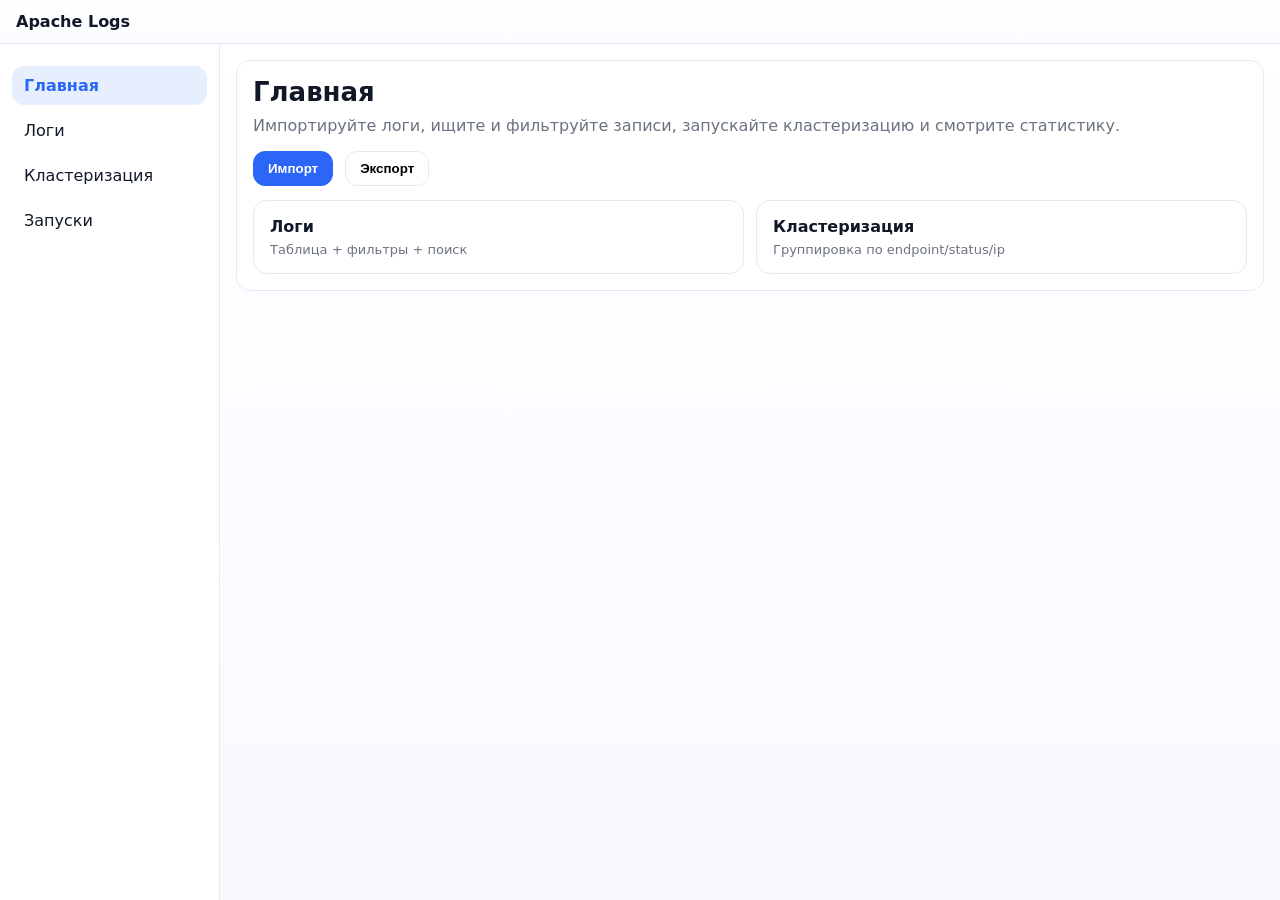
<file: app/static/index.html>
<!doctype html>
<html lang="ru">

<head>
  <meta charset="utf-8" />
  <meta name="viewport" content="width=device-width, initial-scale=1" />
  <title>Apache Logs UI</title>
  <link rel="stylesheet" href="assets/style.css" />
</head>

<body data-page="home">
  <div class="shell">
    <div class="app">
      <div class="topbar">
        <div class="brand">
          <div>Apache Logs</div>
        </div>
      </div>

      <div class="layout">
        <aside class="sidebar">
          <div class="nav">
            <a href="index.html" data-nav="home">Главная</a>
            <a href="logs.html" data-nav="logs">Логи</a>
            <a href="clustering.html" data-nav="clustering">Кластеризация</a>
            <a href="runs.html" data-nav="runs">Запуски</a>
          </div>
        </aside>

        <main class="main">
          <div class="card">
            <h1 class="h1">Главная</h1>
            <p class="p">Импортируйте логи, ищите и фильтруйте записи, запускайте кластеризацию и смотрите статистику.
            </p>

            <div class="row" style="margin-top:14px">
              <button class="btn primary" id="openImport2">Импорт</button>
              <button class="btn" id="openExport2">Экспорт</button>
            </div>

            <div class="grid2" style="margin-top:14px">
              <a class="card" href="logs.html" style="display:block">
                <div style="font-weight:800; margin-bottom:6px">Логи</div>
                <div class="muted small">Таблица + фильтры + поиск</div>
              </a>
              <a class="card" href="clustering.html" style="display:block">
                <div style="font-weight:800; margin-bottom:6px">Кластеризация</div>
                <div class="muted small">Группировка по endpoint/status/ip</div>
              </a>
            </div>
          </div>

        </main>
      </div>
    </div>
  </div>


  <!-- Import modal -->
  <div class="modalBack" id="importModal" aria-hidden="true">
    <div class="modal" role="dialog" aria-modal="true" aria-label="Импорт">
      <div class="head">
        <div style="font-weight:800">Импорт</div>
        <button class="btn small" id="closeImport" aria-label="Закрыть">×</button>
      </div>

      <div class="body">
        <div class="grid2">
          <div>
            <div class="muted small" style="margin-bottom:6px">Файл</div>
            <input class="input" id="importFile" type="file" />
            <div class="muted small" style="margin-top:6px">Типы access/error определяются автоматически</div>
          </div>

          <div>
            <div class="muted small" style="margin-bottom:6px">Режим</div>
            <select class="select" id="importMode">
              <option value="append">append</option>
              <option value="replace">replace</option>
            </select>
          </div>
        </div>
      </div>

      <div class="foot">
        <button class="btn" id="cancelImport">Отмена</button>
        <button class="btn primary" id="doImport" type="button">Импортировать</button>
      </div>
    </div>
  </div>

  <!-- Export modal -->
  <div class="modalBack" id="exportModal" aria-hidden="true">
    <div class="modal" role="dialog" aria-modal="true" aria-label="Экспорт">
      <div class="head">
        <div style="font-weight:800">Экспорт</div>
        <button class="btn small" id="closeExport" aria-label="Закрыть">×</button>
      </div>
      <div class="body">
        <div style="font-weight:800; margin-bottom:6px">Формат: JSON</div>
        <p class="p">Будет скачан полный JSON приложения: логи, запуски кластеризации и кластеры.</p>
      </div>
      <div class="foot">
        <button class="btn" id="cancelExport">Отмена</button>
        <button class="btn primary" id="doExport">Скачать</button>
      </div>
    </div>
  </div>

  <!-- Raw modal -->
  <div class="modalBack" id="rawModal" aria-hidden="true">
    <div class="modal" role="dialog" aria-modal="true" aria-label="Raw log">
      <div class="head">
        <div style="font-weight:800">Raw log</div>
        <button class="btn small" onclick="document.getElementById('rawModal').classList.remove('open')">×</button>
      </div>
      <div class="body">
        <pre id="rawText" style="margin:0; white-space:pre-wrap; font-size:13px; line-height:1.35; color:#111827"></pre>
      </div>
      <div class="foot">
        <button class="btn" onclick="document.getElementById('rawModal').classList.remove('open')">Закрыть</button>
      </div>
    </div>
  </div>

  <script src="assets/app.js"></script>
</body>

</html>
</file>
<file: app/static/assets/style.css>
:root{
  --bg:#f6f8fc;
  --card:#ffffff;
  --border:#e6e9f2;
  --text:#111827;
  --muted:#6b7280;
  --primary:#2b66f6;
  --primary-weak:#e7efff;
  --chip:#eef2f7;
  --shadow:0 8px 24px rgba(17,24,39,.08);
  --radius:14px;
}

*{box-sizing:border-box}
html,body{height:100%}
body{
  margin:0;
  font-family: ui-sans-serif, system-ui, -apple-system, Segoe UI, Roboto, Helvetica, Arial, "Apple Color Emoji","Segoe UI Emoji";
  color:var(--text);
  background:#ffffff;
}

a{color:inherit; text-decoration:none}
a:hover{opacity:.95}

.shell{
  width:100%;
  max-width:none;
  margin:0;
  padding:0;
  height:100vh;
}

.app{
  background:var(--card);
  border:none;
  border-radius:0;
  box-shadow:none;
  overflow:hidden;
  height:100%;
  display:flex;
  flex-direction:column;
}

.topbar{
  display:flex;
  align-items:center;
  justify-content:space-between;
  padding:12px 16px;
  border-bottom:1px solid var(--border);
  background:linear-gradient(to bottom, #ffffff, #fbfcff);
}

.brand{
  display:flex;
  gap:10px;
  align-items:center;
  font-weight:700;
}
.brand .badge{
  font-size:12px;
  font-weight:600;
  color:var(--muted);
  padding:3px 8px;
  border:1px solid var(--border);
  border-radius:999px;
  background:#fff;
}

.actions{display:flex; gap:10px; align-items:center}

.btn{
  border:1px solid var(--border);
  background:#fff;
  padding:9px 14px;
  border-radius:12px;
  font-weight:600;
  cursor:pointer;
  transition:transform .05s ease, box-shadow .15s ease;
}
.btn:hover{box-shadow:0 10px 22px rgba(17,24,39,.08)}
.btn:active{transform:translateY(1px)}
.btn.primary{
  background:var(--primary);
  border-color:var(--primary);
  color:#fff;
}
.btn.small{padding:7px 10px; border-radius:10px; font-weight:700}
.btn:disabled{opacity:.5; cursor:not-allowed; box-shadow:none}

.layout{
  display:grid;
  grid-template-columns:220px 1fr;
  flex:1;
  min-height:0;
}

.sidebar{
  overflow:auto;
  border-right:1px solid var(--border);
  padding:16px 12px;
  background:#fff;
}

.nav{
  display:flex;
  flex-direction:column;
  gap:6px;
  margin-top:6px;
}
.nav a{
  padding:10px 12px;
  border-radius:12px;
  color:var(--text);
}
.nav a.active{
  color:var(--primary);
  background:var(--primary-weak);
  font-weight:700;
}
.nav a:hover{background:#f3f6ff}

.main{
  padding:16px;
  background:linear-gradient(to bottom, #ffffff, #f7f9ff);
}

body[data-page="home"] .main,
body[data-page="logs"] .main,
body[data-page="clustering"] .main,
body[data-page="runs"] .main{
  min-height:0;
  overflow:auto;
}

.breadcrumb{
  color:var(--muted);
  font-weight:600;
  margin-bottom:12px;
  display:flex;
  gap:8px;
  align-items:center;
}
.breadcrumb .dot{width:4px;height:4px;border-radius:999px;background:var(--border)}

.card{
  background:var(--card);
  border:1px solid var(--border);
  border-radius:var(--radius);
  padding:16px;
}


.h1{font-size:26px; margin:0 0 8px 0}
.p{margin:0; color:var(--muted); line-height:1.4}

.row{display:flex; gap:12px; align-items:center; flex-wrap:wrap}
.grid2{display:grid; grid-template-columns:1fr 1fr; gap:12px}
.grid3{display:grid; grid-template-columns:1fr 1fr 1fr; gap:12px}
.gridLogs{display:grid; grid-template-columns:1.35fr .75fr; gap:12px}
.gridRuns{display:grid; grid-template-columns:1fr 1fr; gap:12px}
.gridRunDetail{display:grid; grid-template-columns:1.25fr .75fr; gap:12px}

.input, .select{
  width:100%;
  border:1px solid var(--border);
  border-radius:12px;
  padding:10px 12px;
  outline:none;
  background:#fff;
}
.input:focus, .select:focus{border-color:#c7d2fe; box-shadow:0 0 0 4px rgba(43,102,246,.12)}
.input.inline{max-width:420px}

.chips{display:flex; gap:8px; flex-wrap:wrap}
.chip{
  display:inline-flex;
  align-items:center;
  gap:8px;
  padding:7px 10px;
  border-radius:999px;
  background:var(--chip);
  border:1px solid var(--border);
  color:#111827;
  font-weight:600;
  font-size:13px;
}
.chip.good{background:#eaffdf; border-color:#cfeccb}
.chip .x{
  width:18px;height:18px;border-radius:999px;
  display:grid; place-items:center;
  border:1px solid var(--border);
  background:#fff;
  font-size:12px;
  cursor:pointer;
  color:var(--muted);
}
.chip .x:hover{color:#111827}

.table{
  width:100%;
  border-collapse:separate;
  border-spacing:0;
  overflow:hidden;
  border:1px solid var(--border);
  border-radius:12px;
}
.table th, .table td{
  padding:10px 12px;
  border-bottom:1px solid var(--border);
  font-size:14px;
}
.table th{
  text-align:left;
  color:var(--muted);
  font-weight:700;
  background:#fbfcff;
}
.table tr:last-child td{border-bottom:none}
.table tbody tr{cursor:pointer}
.table tbody tr:hover{background:#f6f8ff}
.table tbody tr.selected{background:#eaf0ff}

.pager{
  display:flex;
  align-items:center;
  justify-content:space-between;
  gap:12px;
  flex-wrap:wrap;
}

.pagerInfo{
  color:var(--muted);
  font-size:13px;
  font-weight:600;
}

.pagerControls{
  display:flex;
  align-items:center;
  gap:8px;
  flex-wrap:wrap;
}

.pagerPages{
  display:flex;
  align-items:center;
  gap:8px;
  flex-wrap:wrap;
}

.pagerEllipsis{
  color:var(--muted);
  font-size:13px;
  font-weight:700;
  padding:0 2px;
}

.pagerPages .btn.active{
  background:var(--primary-weak);
  border-color:#c7d2fe;
  color:var(--primary);
}

.kpi{
  display:flex;
  gap:18px;
  flex-wrap:wrap;
  color:var(--muted);
  font-weight:600;
}
.kpi b{color:var(--text)}

.muted{color:var(--muted)}
.hr{height:1px;background:var(--border);margin:12px 0}

.modalBack{
  position:fixed; inset:0;
  background:rgba(17,24,39,.45);
  display:none;
  align-items:center;
  justify-content:center;
  padding:18px;
}
.modalBack.open{display:flex}
.modal{
  width:min(720px, 96vw);
  background:#fff;
  border:1px solid var(--border);
  border-radius:18px;
  box-shadow:0 20px 60px rgba(0,0,0,.25);
  overflow:hidden;
}
.modal .head{
  display:flex; align-items:center; justify-content:space-between;
  padding:12px 14px;
  border-bottom:1px solid var(--border);
  background:#fbfcff;
}
.modal .body{padding:14px}
.modal .foot{
  padding:12px 14px;
  border-top:1px solid var(--border);
  display:flex; justify-content:flex-end; gap:10px;
  background:#fff;
}

.small{font-size:13px}
.canvasWrap{
  border:1px solid var(--border);
  border-radius:14px;
  padding:12px;
  background:#fff;
}

.chartLegend{
  display:grid;
  gap:8px;
  margin-top:10px;
}
.legendItem{
  display:grid;
  grid-template-columns:auto 1fr auto;
  gap:8px;
  align-items:start;
  font-size:12px;
  color:var(--muted);
}
.legendIndex{
  color:var(--primary);
  font-weight:800;
}
.legendKey{
  color:var(--text);
  overflow-wrap:anywhere;
}
.legendCount{
  color:var(--text);
  font-weight:800;
}

@media (max-width: 860px){
  .layout{grid-template-columns:1fr}
  .sidebar{border-right:none; border-bottom:1px solid var(--border)}
  .grid2, .grid3, .gridLogs, .gridRuns, .gridRunDetail{grid-template-columns:1fr}
  .actions{display:none}
}
</file>
